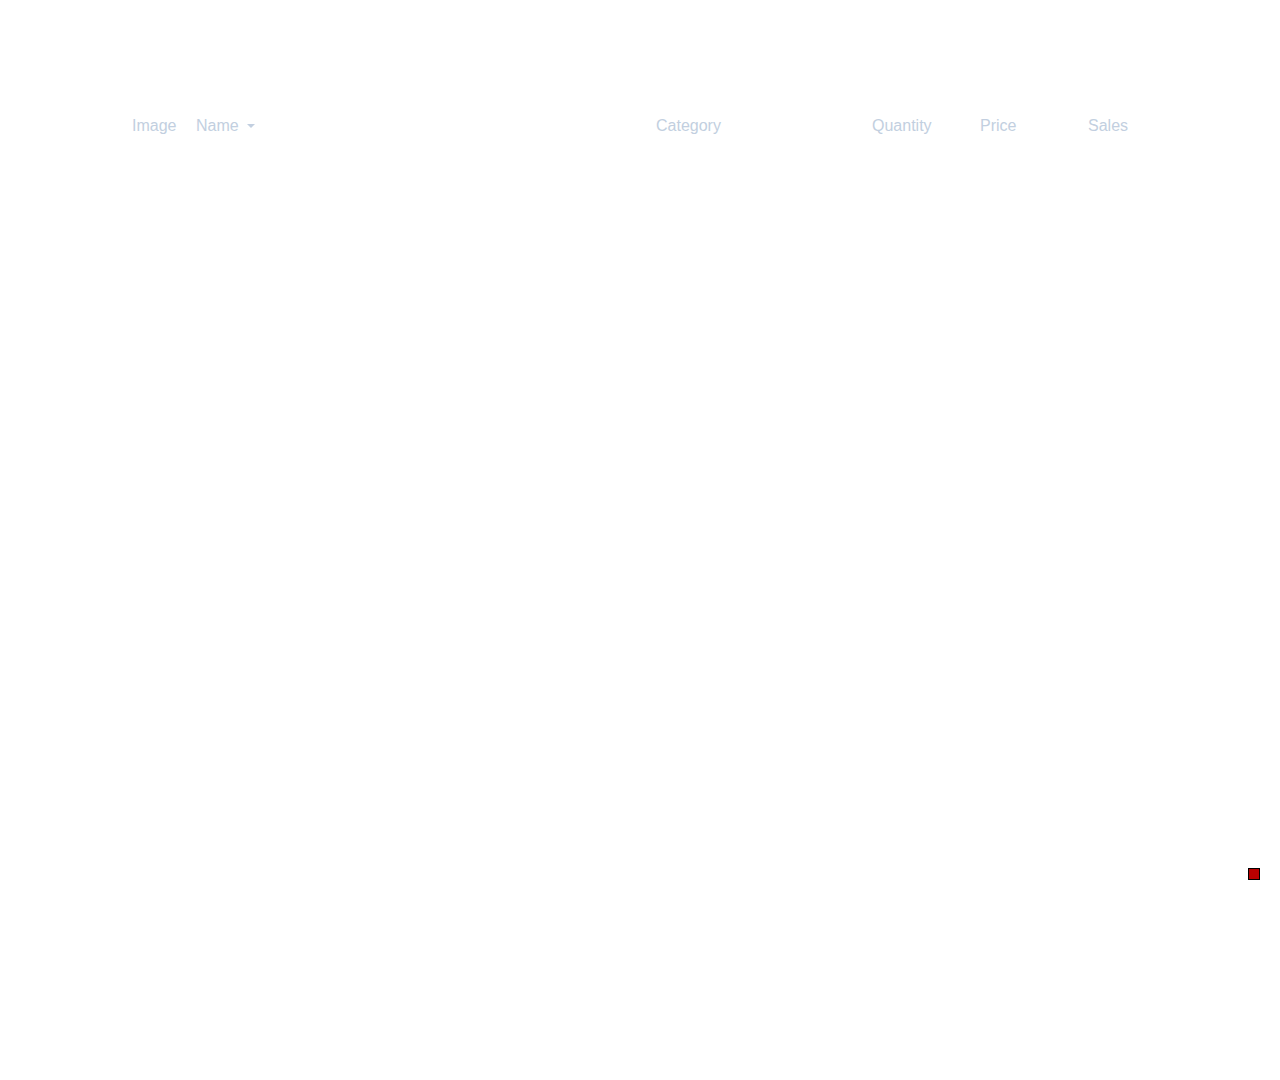
<file: sortableTable/index.html>
<!DOCTYPE html>
<html></html>
<head>
    <meta charset="utf-8">
    <link rel="stylesheet" href="../styles/common.css">
    <link rel="stylesheet" href="style.css">
    <style>
        body {
            padding: 100px;
            height: 120vh;
        }
    </style>
</head>
<body>
<script type="module" >
    import {SortableTable} from './index.js';

    let table = new SortableTable({
        url: 'https://course-js.javascript.ru/api/rest/products?_embed=subcategory.category',
        isDynamic: true,
        fields: ['images', 'title', 'subcategory', 'quantity', 'price', 'discount'],
        order: {
            field: 'title',
            direction: -1
        }
    })

    document.body.append(table.elem);
</script>
</body>
</html>
</file>
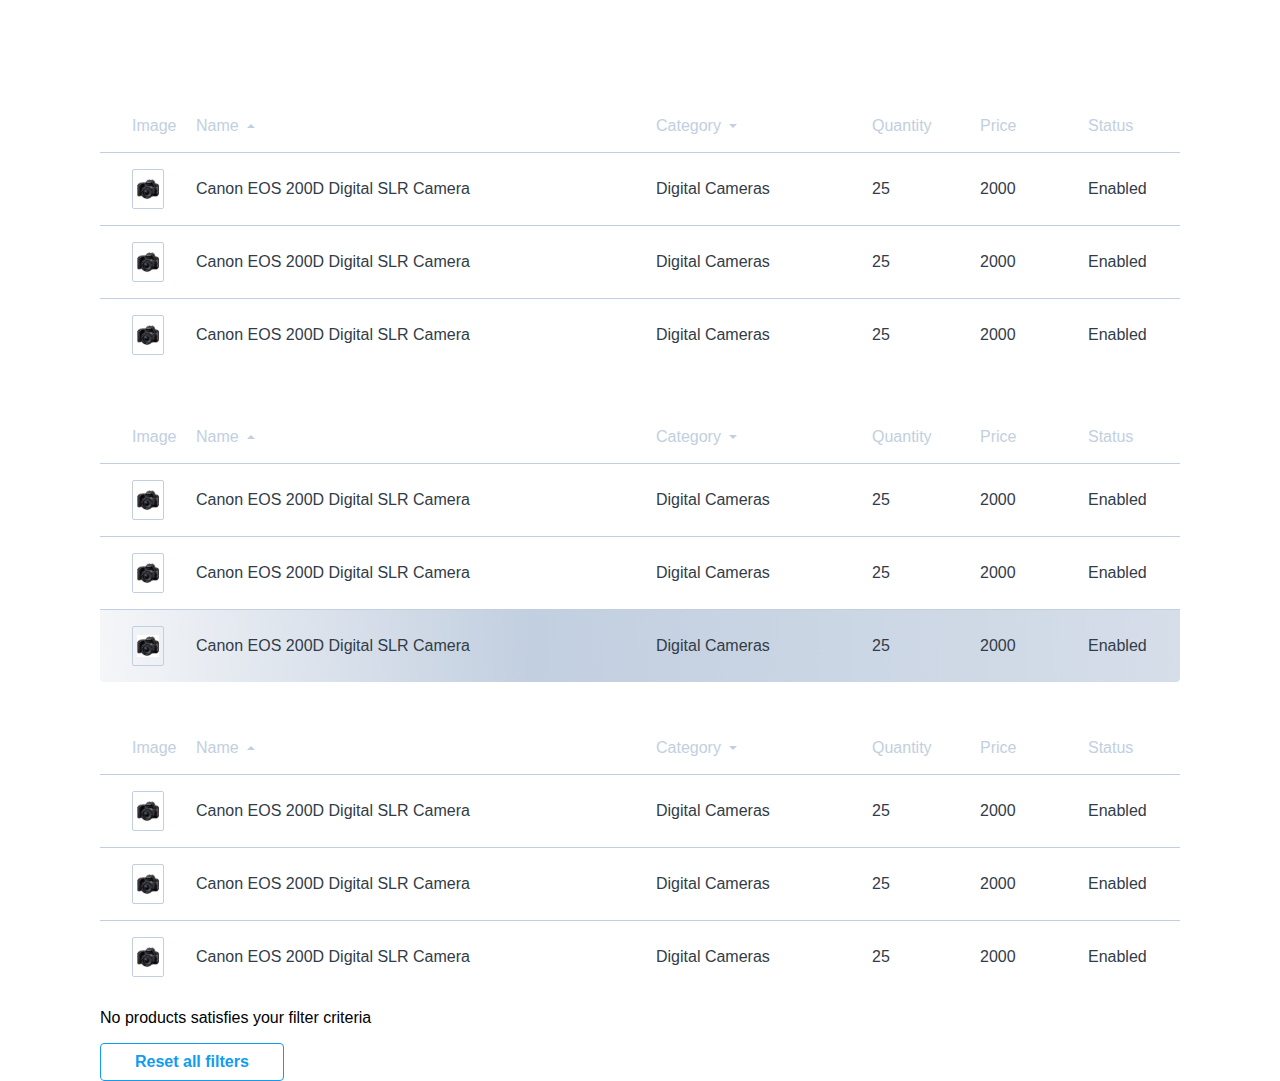
<file: sortableTable/static.html>
<!doctype html>
<body>
<link rel="stylesheet" href="../styles/common.css">
<link rel="stylesheet" href="style.css">
<style>
  body {
    padding: 100px;
    height: 120vh;
  }
</style>


<div class="sortable-table sortable-table_loading">
  <div class="sortable-table__header sortable-table__row">
    <div class="sortable-table__cell">Image</div>
    <div class="sortable-table__cell">
      <span>Name</span>
      <span class="sortable-table__sort-arrow">
          <span class="sortable-table__sort-arrow_asc"></span>
        </span>
    </div>
    <div class="sortable-table__cell">
      <span>Category</span>
      <span class="sortable-table__sort-arrow">
          <span class="sortable-table__sort-arrow_desc"></span>
        </span>
    </div>
    <div class="sortable-table__cell">Quantity</div>
    <div class="sortable-table__cell">Price</div>
    <div class="sortable-table__cell">Status</div>
  </div>
  <div class="sortable-table__body">
    <div class="sortable-table__row">
      <div class="sortable-table__cell"><img class="sortable-table__cell-img" alt="Image" src="product-img.svg"></div>
      <div class="sortable-table__cell">Canon EOS 200D Digital SLR Camera</div>
      <div class="sortable-table__cell">Digital Cameras</div>
      <div class="sortable-table__cell">25</div>
      <div class="sortable-table__cell">2000</div>
      <div class="sortable-table__cell">Enabled</div>
    </div>
    <div class="sortable-table__row">
      <div class="sortable-table__cell"><img class="sortable-table__cell-img" alt="Image" src="product-img.svg"></div>
      <div class="sortable-table__cell">Canon EOS 200D Digital SLR Camera</div>
      <div class="sortable-table__cell">Digital Cameras</div>
      <div class="sortable-table__cell">25</div>
      <div class="sortable-table__cell">2000</div>
      <div class="sortable-table__cell">Enabled</div>
    </div>
    <div class="sortable-table__row">
      <div class="sortable-table__cell"><img class="sortable-table__cell-img" alt="Image" src="product-img.svg"></div>
      <div class="sortable-table__cell">Canon EOS 200D Digital SLR Camera</div>
      <div class="sortable-table__cell">Digital Cameras</div>
      <div class="sortable-table__cell">25</div>
      <div class="sortable-table__cell">2000</div>
      <div class="sortable-table__cell">Enabled</div>
    </div>
  </div>
  <div class="loading-line"></div>
</div>

<div class="sortable-table">
  <div class="sortable-table__header sortable-table__row">
    <div class="sortable-table__cell">Image</div>
    <div class="sortable-table__cell">
      <span>Name</span>
      <span class="sortable-table__sort-arrow">
          <span class="sortable-table__sort-arrow_asc"></span>
        </span>
    </div>
    <div class="sortable-table__cell">
      <span>Category</span>
      <span class="sortable-table__sort-arrow">
          <span class="sortable-table__sort-arrow_desc"></span>
        </span>
    </div>
    <div class="sortable-table__cell">Quantity</div>
    <div class="sortable-table__cell">Price</div>
    <div class="sortable-table__cell">Status</div>
  </div>
  <div class="sortable-table__row">
    <div class="sortable-table__cell"><img class="sortable-table__cell-img" alt="Image" src="product-img.svg"></div>
    <div class="sortable-table__cell">Canon EOS 200D Digital SLR Camera</div>
    <div class="sortable-table__cell">Digital Cameras</div>
    <div class="sortable-table__cell">25</div>
    <div class="sortable-table__cell">2000</div>
    <div class="sortable-table__cell">Enabled</div>
  </div>
  <div class="sortable-table__row">
    <div class="sortable-table__cell"><img class="sortable-table__cell-img" alt="Image" src="product-img.svg"></div>
    <div class="sortable-table__cell">Canon EOS 200D Digital SLR Camera</div>
    <div class="sortable-table__cell">Digital Cameras</div>
    <div class="sortable-table__cell">25</div>
    <div class="sortable-table__cell">2000</div>
    <div class="sortable-table__cell">Enabled</div>
  </div>
  <div class="sortable-table__row loading-line">
    <div class="sortable-table__cell"><img class="sortable-table__cell-img" alt="Image" src="product-img.svg"></div>
    <div class="sortable-table__cell">Canon EOS 200D Digital SLR Camera</div>
    <div class="sortable-table__cell">Digital Cameras</div>
    <div class="sortable-table__cell">25</div>
    <div class="sortable-table__cell">2000</div>
    <div class="sortable-table__cell">Enabled</div>
  </div>
</div>


<div class="sortable-table is-empty">
  <div class="sortable-table__header sortable-table__row">
    <div class="sortable-table__cell">Image</div>
    <div class="sortable-table__cell">
      <span>Name</span>
      <span class="sortable-table__sort-arrow">
          <span class="sortable-table__sort-arrow_asc"></span>
        </span>
    </div>
    <div class="sortable-table__cell">
      <span>Category</span>
      <span class="sortable-table__sort-arrow">
          <span class="sortable-table__sort-arrow_desc"></span>
        </span>
    </div>
    <div class="sortable-table__cell">Quantity</div>
    <div class="sortable-table__cell">Price</div>
    <div class="sortable-table__cell">Status</div>
  </div>
  <div class="sortable-table__body">
    <div class="sortable-table__row">
      <div class="sortable-table__cell"><img class="sortable-table__cell-img" alt="Image" src="product-img.svg"></div>
      <div class="sortable-table__cell">Canon EOS 200D Digital SLR Camera</div>
      <div class="sortable-table__cell">Digital Cameras</div>
      <div class="sortable-table__cell">25</div>
      <div class="sortable-table__cell">2000</div>
      <div class="sortable-table__cell">Enabled</div>
    </div>
    <div class="sortable-table__row">
      <div class="sortable-table__cell"><img class="sortable-table__cell-img" alt="Image" src="product-img.svg"></div>
      <div class="sortable-table__cell">Canon EOS 200D Digital SLR Camera</div>
      <div class="sortable-table__cell">Digital Cameras</div>
      <div class="sortable-table__cell">25</div>
      <div class="sortable-table__cell">2000</div>
      <div class="sortable-table__cell">Enabled</div>
    </div>
    <div class="sortable-table__row">
      <div class="sortable-table__cell"><img class="sortable-table__cell-img" alt="Image" src="product-img.svg"></div>
      <div class="sortable-table__cell">Canon EOS 200D Digital SLR Camera</div>
      <div class="sortable-table__cell">Digital Cameras</div>
      <div class="sortable-table__cell">25</div>
      <div class="sortable-table__cell">2000</div>
      <div class="sortable-table__cell">Enabled</div>
    </div>
  </div>
  <div class="sortable-table__empty">
    <p>No products satisfies your filter criteria</p>
    <button type="button" class="button-primary-outline">Reset all filters</button>
  </div>
</div>
</body>
</file>
<file: styles/common.css>
@import url("../fonts/fontello.css");
@import url("./variables.css");

* {
  box-sizing: border-box;
}

body {
  margin: 0;
}

.button-primary,
.button-primary-outline {
  height: 38px;
  outline: none;
  font-weight: 600;
  font-size: 16px;
  line-height: 24px;
  padding: 6px 34px;
  border: 1px solid var(--blue);
  border-radius: 4px;
  cursor: pointer;
  transition: 0.2s all;
  text-decoration: none;
}

.button-primary {
  color: var(--white);
  background-color: var(--blue);
  box-shadow: 0 4px 10px rgba(16, 156, 241, 0.24);
}

.button-primary:hover,
.button-primary:focus,
.button-primary:active,
.button-primary.active {
  opacity: 0.8;
}

.button-primary-outline {
  color: var(--blue);
  background-color: var(--white);
}

button.is-loading::before {
  content: "";
  display: grid;
  width: 24px;
  height: 24px;
  animation: spin 1000ms linear infinite;
  position: absolute;
  top: 50%;
  left: 50%;
  margin-top: -12px;
  margin-left: -12px;
  z-index: 1;
}

.button-primary.is-loading::before {
  background: url("../assets/icons/icon-loading-circle-white.svg") center
    no-repeat;
  background-size: cover;
}

.button-primary-outline.is-loading::before {
  background: url("../assets/icons/icon-loading-circle-blue.svg") center
    no-repeat;
  background-size: cover;
}

button.is-loading {
  pointer-events: none;
  cursor: default;
  opacity: 0.5;
  overflow: hidden;
  text-indent: -9999px;
  position: relative;
}

button.is-loading > span {
  display: none;
}

/* skeleton */

.loading-line {
  animation-duration: 1.5s;
  animation-fill-mode: forwards;
  animation-iteration-count: infinite;
  animation-name: backgroundMovement;
  animation-timing-function: linear;
  background: var(--grey-skeleton);
  background: linear-gradient(
    267.58deg,
    var(--grey-skeleton) 0%,
    var(--grey-light) 80%,
    var(--grey-skeleton) 100%
  );
  background-size: 200%;
  border-radius: 2px;
  display: block;
  height: var(--loading-line-height);
}

@keyframes backgroundMovement {
  0% {
    background-position: 100%;
  }
  100% {
    background-position: -100%;
  }
}
</file>
<file: sortableTable/style.css>
/* fixme: некоторые правила дублируются? */

.sortable-table {
  background-color: var(--white);
  max-width: 100%;
  border-radius: 4px;
  margin-bottom: 40px;
  overflow: hidden;
}

.sortable-table__row {
  display: grid;
  grid: auto-flow / 80px calc(50% - 80px) 20% 10% 10% 10%;
  text-decoration: none;
}

.sortable-table__cell {
  padding: 16px;
  font-size: 16px;
  line-height: 20px;
  color: var(--table-black);
  display: flex;
  align-items: center;
  border-top: 1px solid var(--grey-light);
}

.sortable-table__cell:first-child {
  padding-left: 32px;
}

.sortable-table__cell:last-child {
  padding-right: 32px;
}

.sortable-table__header .sortable-table__cell {
  color: var(--grey-light);
  border-top: none;
}

.sortable-table__header .sortable-table__cell[data-sortable] {
  cursor: pointer;
}

.sortable-table__cell-img {
  height: 40px;
  max-width: 100%;
  padding: 4px;
  border: 1px solid var(--grey-light);
  border-radius: 2px;
}

.sortable-table__sort-arrow {
  padding: 8px;
  display: inline-flex;
  cursor: pointer;
}

.sortable-table__sort-arrow_asc {
  width: 0;
  height: 0;
  border-left: 4px solid transparent;
  border-right: 4px solid transparent;
  border-bottom: 4px solid var(--grey-light);
}

.sortable-table__sort-arrow_desc {
  width: 0;
  height: 0;
  border-left: 4px solid transparent;
  border-right: 4px solid transparent;
  border-top: 4px solid var(--grey-light);
}

.sortable-table.sortable-table_loading {
  grid-template-columns: auto;
}

.sortable-table__loading-line {
  grid-column: 1 / 7;
  display: none;
  margin: 16px;
  --loading-line-height: 20px;
}

.sortable-table__body .sortable-table__row:hover {
  background-color: var(--grey-skeleton);
}

.sortable-table.sortable-table_loading .sortable-table__loading-line {
  display: grid;
}

.sortable-table_empty {
  display: flex;
  flex-direction: column;
  height: 100%;
}

.sortable-table__empty-placeholder p {
  margin: 0 0 12px;
}

.sortable-table__empty-placeholder,
.sortable-table_empty .sortable-table__header,
.sortable-table_empty .sortable-table__body {
  display: none;
}

.sortable-table_empty .sortable-table__empty-placeholder {
  background: var(--grey-extra-light);
  border: 1px solid var(--grey-light);
  border-radius: 4px;
  flex: 1 0 auto;
  display: flex;
  flex-direction: column;
  align-items: center;
  justify-content: center;
  color: var(--grey);
}

.notification {
  position: fixed;
  z-index: 1000;
  padding: 5px;
  border: 1px solid black;
  font-size: 20px;
  background: white;
  text-align: center;
  bottom:20px;
  right: 20px;

}

.welcome {
  background: #b80000;
  color: yellow;
}
</file>
